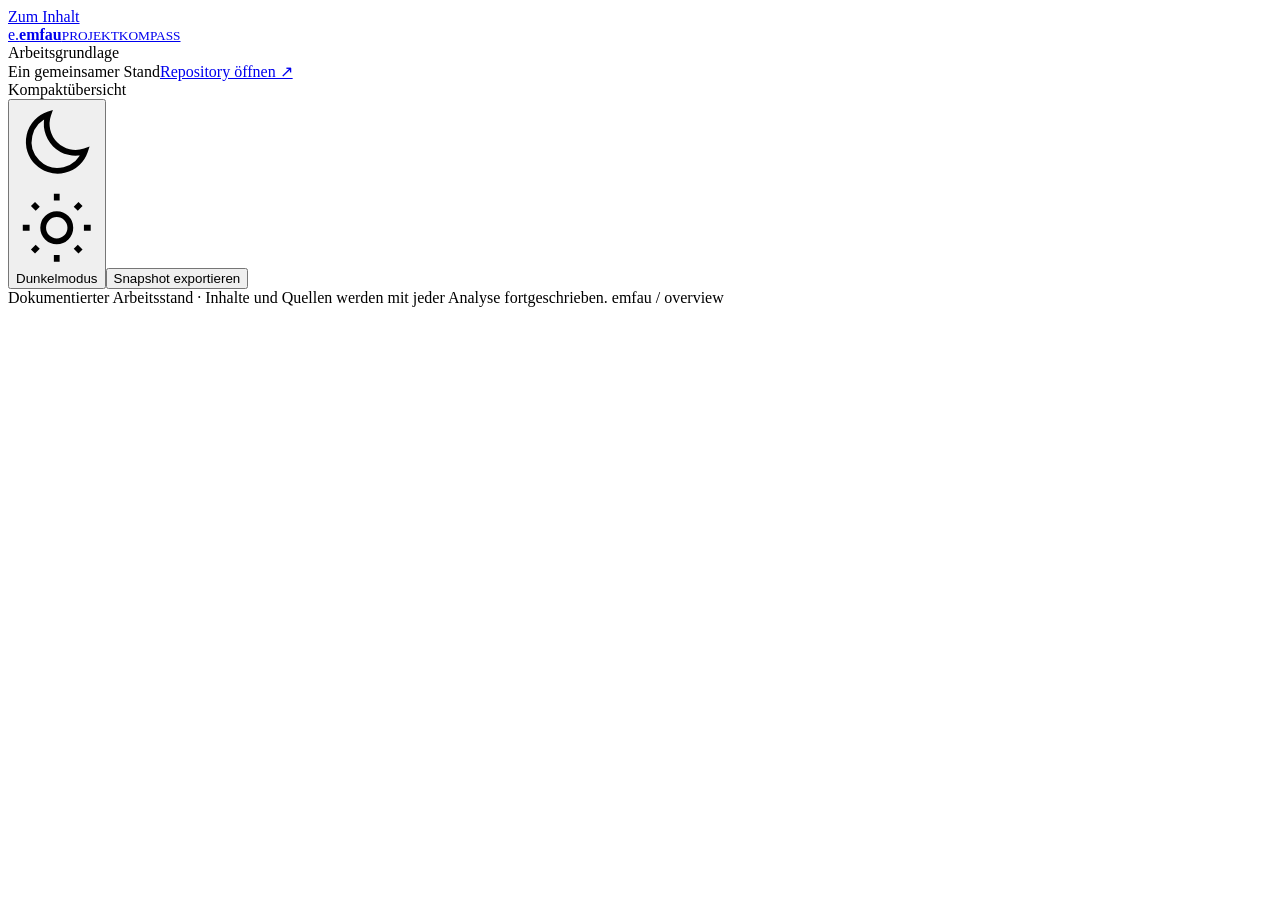
<file: dashboard/index.template.html>
<!doctype html>
<html lang="de">
<head>
  <meta charset="utf-8">
  <meta name="viewport" content="width=device-width,initial-scale=1">
  <meta name="theme-color" content="#d9d3c8">
  <title>emfau · Projektkompass</title>
  <meta name="description" content="Zentrale Arbeitsgrundlage für emfau: Ziele, Produkte, ausführliche Analysen, Quellen und nächste Schritte.">
  <script>
    (function () {
      var remembered = null;
      try { remembered = localStorage.getItem('overview-theme'); } catch (_) {}
      var theme = remembered === 'dark' || remembered === 'light' ? remembered :
        (window.matchMedia && window.matchMedia('(prefers-color-scheme: dark)').matches ? 'dark' : 'light');
      document.documentElement.dataset.theme = theme;
      document.querySelector('meta[name="theme-color"]').content = theme === 'dark' ? '#181818' : '#d9d3c8';
    }());
  </script>
  <style>/* DASHBOARD_STYLES */</style>
</head>
<body>
  <a class="skip" href="#content">Zum Inhalt</a>
  <div class="shell">
    <aside class="sidebar" aria-label="Hauptnavigation">
      <a class="brand" href="#overview"><span class="brand-mark">e.</span><span><strong>emfau</strong><small>PROJEKTKOMPASS</small></span></a>
      <div class="sidebar-label">Arbeitsgrundlage</div>
      <nav id="navigation"></nav>
      <div class="sidebar-bottom"><span class="live-dot"></span> Ein gemeinsamer Stand<small id="sidebar-date"></small><a href="https://github.com/emfau88/overview" target="_blank" rel="noopener noreferrer">Repository öffnen ↗</a></div>
    </aside>
    <main id="content" tabindex="-1">
      <header class="topbar"><span id="breadcrumb">Kompaktübersicht</span><div class="top-actions"><span id="stamp" class="stamp"></span><button id="theme-toggle" class="button small theme-toggle" type="button" aria-label="Dunkelmodus" aria-pressed="false" title="Zwischen gedämpftem hellem Design und anthrazitfarbenem Dunkelmodus wechseln"><svg class="theme-moon" viewBox="0 0 24 24" fill="none" stroke="currentColor" stroke-width="1.7" aria-hidden="true"><path d="M20.3 14.5A8.5 8.5 0 0 1 9.5 3.7a8.5 8.5 0 1 0 10.8 10.8Z"/></svg><svg class="theme-sun" viewBox="0 0 24 24" fill="none" stroke="currentColor" stroke-width="1.7" aria-hidden="true"><circle cx="12" cy="12" r="4"/><path d="M12 2v2m0 16v2M2 12h2m16 0h2M5 5l1.4 1.4m11.2 11.2L19 19M5 19l1.4-1.4M17.6 6.4 19 5"/></svg><span class="theme-label">Dunkelmodus</span></button><button id="export" class="button small" title="Alle Daten und vollständigen Dokumente als JSON herunterladen">Snapshot exportieren</button></div></header>
      <div id="page"></div>
      <footer>Dokumentierter Arbeitsstand · Inhalte und Quellen werden mit jeder Analyse fortgeschrieben.<span> em<span class="muted">fau</span> / overview</span></footer>
    </main>
  </div>
  <dialog id="project-dialog" aria-labelledby="dialog-title"><div id="dialog-content"></div></dialog>
  <div id="toast" class="toast" role="status" aria-live="polite"></div>
  <script>
    (function () {
      var toggle = document.getElementById('theme-toggle');
      var root = document.documentElement;
      var preference = window.matchMedia && window.matchMedia('(prefers-color-scheme: dark)');
      var explicitlyChosen = false;
      try { explicitlyChosen = ['dark', 'light'].indexOf(localStorage.getItem('overview-theme')) !== -1; } catch (_) {}
      function applyTheme(theme) {
        root.dataset.theme = theme;
        toggle.setAttribute('aria-pressed', String(theme === 'dark'));
        toggle.title = theme === 'dark' ? 'Dunkelmodus (Anthrazit) eingeschaltet – zum hellen Design wechseln' : 'Dunkelmodus in Anthrazit einschalten';
        document.querySelector('meta[name="theme-color"]').content = theme === 'dark' ? '#181818' : '#d9d3c8';
      }
      applyTheme(root.dataset.theme);
      toggle.addEventListener('click', function () {
        var theme = root.dataset.theme === 'dark' ? 'light' : 'dark';
        explicitlyChosen = true;
        try { localStorage.setItem('overview-theme', theme); } catch (_) {}
        applyTheme(theme);
      });
      if (preference && preference.addEventListener) {
        preference.addEventListener('change', function (event) {
          if (!explicitlyChosen) applyTheme(event.matches ? 'dark' : 'light');
        });
      }
    }());
  </script>
  <script id="dashboard-data" type="application/json">/* DASHBOARD_DATA */</script>
  <script>/* DASHBOARD_APP */</script>
</body>
</html>
</file>
